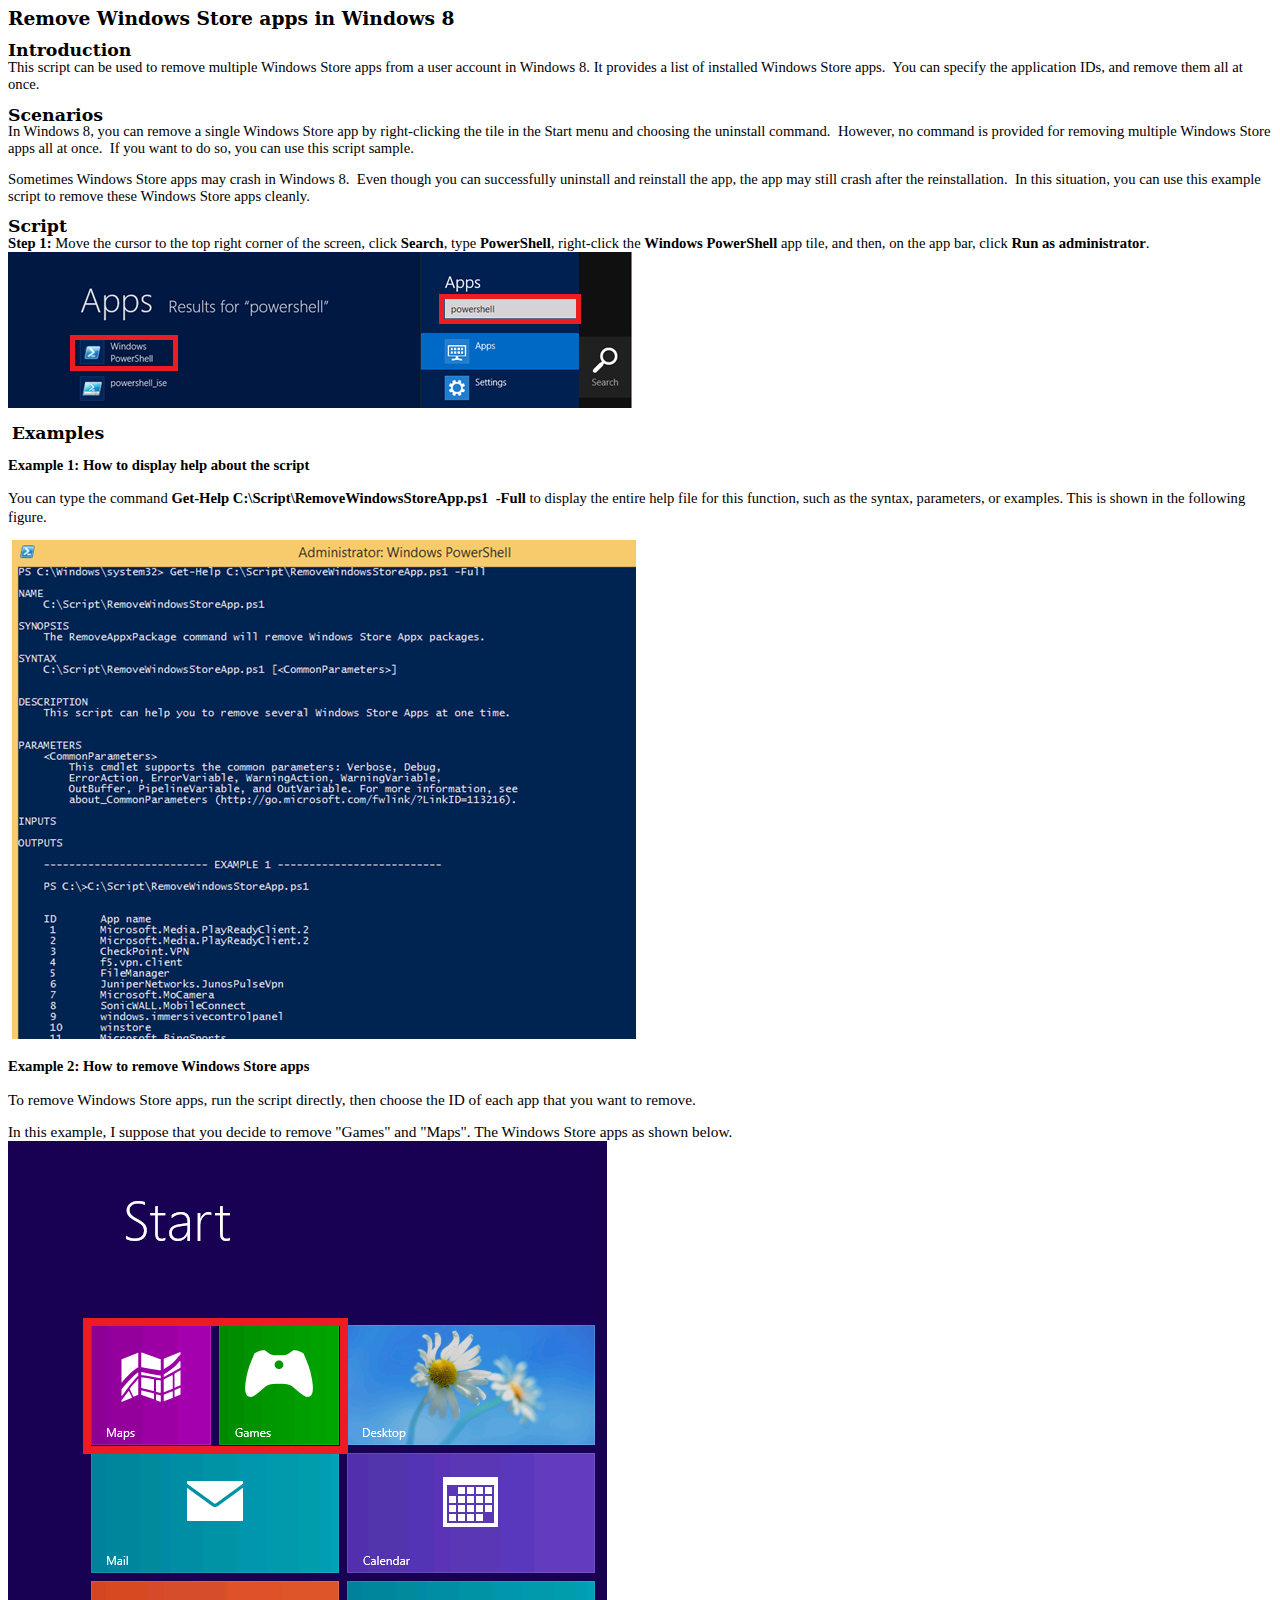
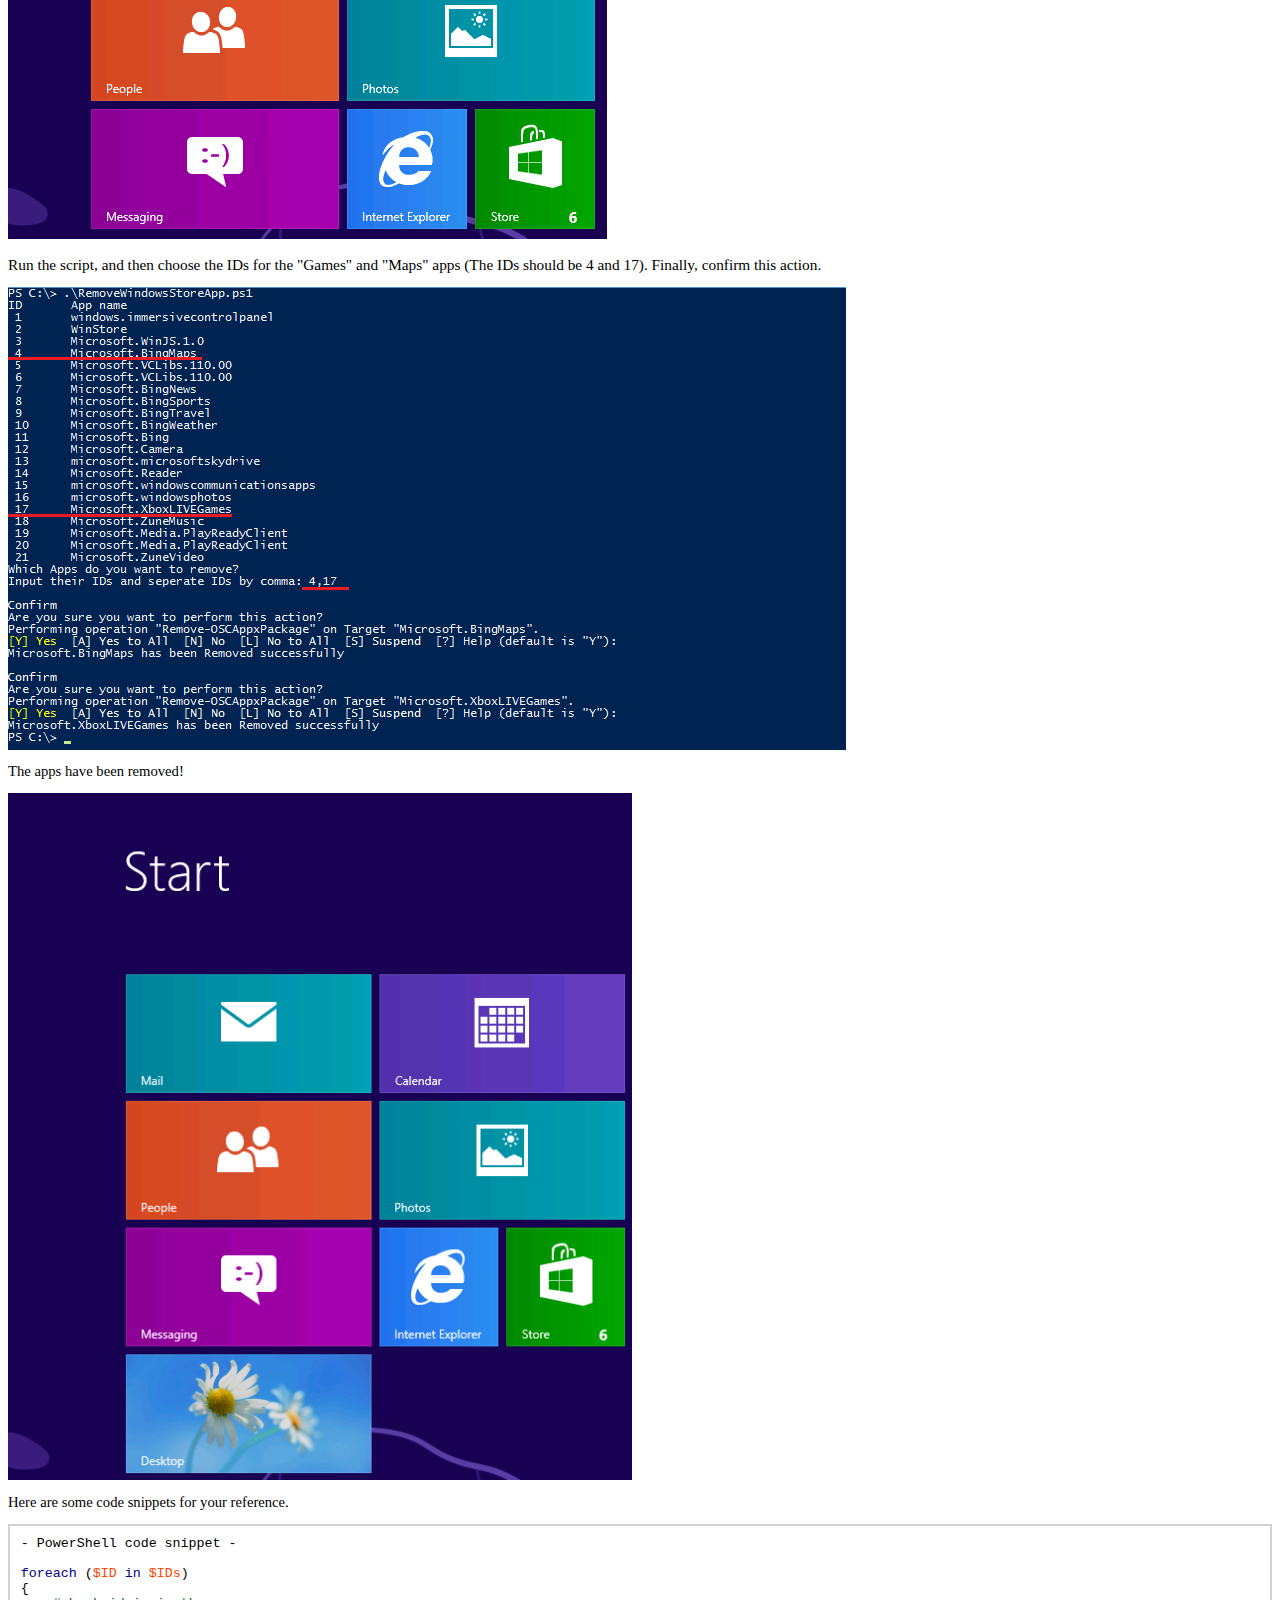
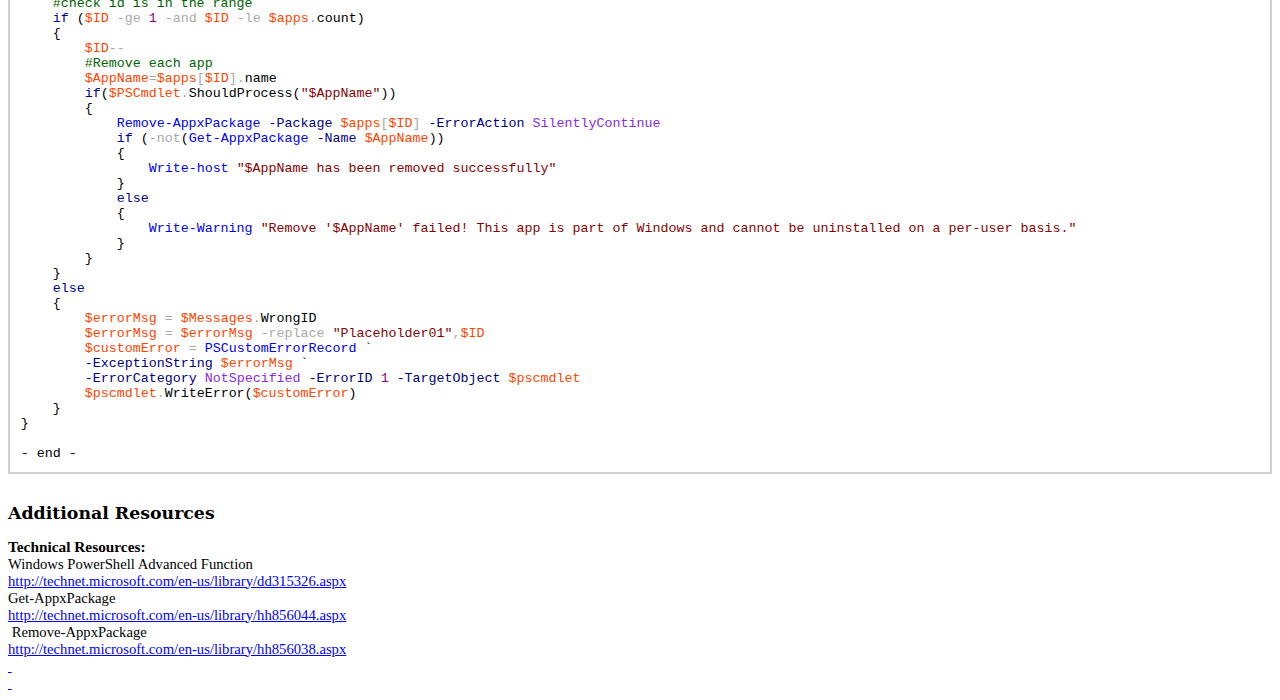
<file: windows/RemoveWindowsStoreApps/Documentation.htm>
<html xmlns:v="urn:schemas-microsoft-com:vml"
xmlns:o="urn:schemas-microsoft-com:office:office"
xmlns:w="urn:schemas-microsoft-com:office:word"
xmlns:dt="uuid:C2F41010-65B3-11d1-A29F-00AA00C14882"
xmlns:m="http://schemas.microsoft.com/office/2004/12/omml"
xmlns="http://www.w3.org/TR/REC-html40">

<head>
	<meta charset="UTF-8" />
<meta http-equiv=Content-Type content="text/html; charset=windows-1252">
<meta name=ProgId content=Word.Document>
<meta name=Generator content="Microsoft Word 14">
<meta name=Originator content="Microsoft Word 14">
<link rel=File-List href="Documentation_files/filelist.xml">
<link rel=Edit-Time-Data href="Documentation_files/editdata.mso">
<!--[if !mso]>
<style>
v\:* {behavior:url(#default#VML);}
o\:* {behavior:url(#default#VML);}
w\:* {behavior:url(#default#VML);}
.shape {behavior:url(#default#VML);}
</style>
<![endif]--><!--[if gte mso 9]><xml>
 <o:DocumentProperties>
  <o:Author>Edward Qi (Wicresoft)</o:Author>
  <o:LastAuthor>Anders Wang</o:LastAuthor>
  <o:Revision>38</o:Revision>
  <o:TotalTime>2011</o:TotalTime>
  <o:Created>2012-07-26T03:05:00Z</o:Created>
  <o:LastSaved>2014-01-14T02:30:00Z</o:LastSaved>
  <o:Pages>6</o:Pages>
  <o:Words>481</o:Words>
  <o:Characters>2748</o:Characters>
  <o:Company>Microsoft Corporation</o:Company>
  <o:Lines>22</o:Lines>
  <o:Paragraphs>6</o:Paragraphs>
  <o:CharactersWithSpaces>3223</o:CharactersWithSpaces>
  <o:Version>14.00</o:Version>
 </o:DocumentProperties>
 <o:OfficeDocumentSettings>
  <o:AllowPNG/>
 </o:OfficeDocumentSettings>
</xml><![endif]-->
<link rel=dataStoreItem href="Documentation_files/item0012.xml"
target="Documentation_files/props013.xml">
<link rel=themeData href="Documentation_files/themedata.thmx">
<link rel=colorSchemeMapping href="Documentation_files/colorschememapping.xml">
<!--[if gte mso 9]><xml>
 <w:WordDocument>
  <w:View>Print</w:View>
  <w:DontDisplayPageBoundaries/>
  <w:SpellingState>Clean</w:SpellingState>
  <w:GrammarState>Clean</w:GrammarState>
  <w:TrackMoves>false</w:TrackMoves>
  <w:TrackFormatting/>
  <w:PunctuationKerning/>
  <w:ValidateAgainstSchemas/>
  <w:SaveIfXMLInvalid>false</w:SaveIfXMLInvalid>
  <w:IgnoreMixedContent>false</w:IgnoreMixedContent>
  <w:AlwaysShowPlaceholderText>false</w:AlwaysShowPlaceholderText>
  <w:DoNotPromoteQF/>
  <w:LidThemeOther>EN-US</w:LidThemeOther>
  <w:LidThemeAsian>ZH-CN</w:LidThemeAsian>
  <w:LidThemeComplexScript>X-NONE</w:LidThemeComplexScript>
  <w:Compatibility>
   <w:BreakWrappedTables/>
   <w:SnapToGridInCell/>
   <w:WrapTextWithPunct/>
   <w:UseAsianBreakRules/>
   <w:DontGrowAutofit/>
   <w:SplitPgBreakAndParaMark/>
   <w:EnableOpenTypeKerning/>
   <w:DontFlipMirrorIndents/>
   <w:OverrideTableStyleHps/>
   <w:UseFELayout/>
  </w:Compatibility>
  <w:BrowserLevel>MicrosoftInternetExplorer4</w:BrowserLevel>
  <m:mathPr>
   <m:mathFont m:val="Cambria Math"/>
   <m:brkBin m:val="before"/>
   <m:brkBinSub m:val="&#45;-"/>
   <m:smallFrac m:val="off"/>
   <m:dispDef/>
   <m:lMargin m:val="0"/>
   <m:rMargin m:val="0"/>
   <m:defJc m:val="centerGroup"/>
   <m:wrapIndent m:val="1440"/>
   <m:intLim m:val="subSup"/>
   <m:naryLim m:val="undOvr"/>
  </m:mathPr></w:WordDocument>
</xml><![endif]--><!--[if gte mso 9]><xml>
 <w:LatentStyles DefLockedState="false" DefUnhideWhenUsed="true"
  DefSemiHidden="true" DefQFormat="false" DefPriority="99"
  LatentStyleCount="267">
  <w:LsdException Locked="false" Priority="0" SemiHidden="false"
   UnhideWhenUsed="false" QFormat="true" Name="Normal"/>
  <w:LsdException Locked="false" Priority="9" SemiHidden="false"
   UnhideWhenUsed="false" QFormat="true" Name="heading 1"/>
  <w:LsdException Locked="false" Priority="9" QFormat="true" Name="heading 2"/>
  <w:LsdException Locked="false" Priority="9" QFormat="true" Name="heading 3"/>
  <w:LsdException Locked="false" Priority="9" QFormat="true" Name="heading 4"/>
  <w:LsdException Locked="false" Priority="9" QFormat="true" Name="heading 5"/>
  <w:LsdException Locked="false" Priority="9" QFormat="true" Name="heading 6"/>
  <w:LsdException Locked="false" Priority="9" QFormat="true" Name="heading 7"/>
  <w:LsdException Locked="false" Priority="9" QFormat="true" Name="heading 8"/>
  <w:LsdException Locked="false" Priority="9" QFormat="true" Name="heading 9"/>
  <w:LsdException Locked="false" Priority="39" Name="toc 1"/>
  <w:LsdException Locked="false" Priority="39" Name="toc 2"/>
  <w:LsdException Locked="false" Priority="39" Name="toc 3"/>
  <w:LsdException Locked="false" Priority="39" Name="toc 4"/>
  <w:LsdException Locked="false" Priority="39" Name="toc 5"/>
  <w:LsdException Locked="false" Priority="39" Name="toc 6"/>
  <w:LsdException Locked="false" Priority="39" Name="toc 7"/>
  <w:LsdException Locked="false" Priority="39" Name="toc 8"/>
  <w:LsdException Locked="false" Priority="39" Name="toc 9"/>
  <w:LsdException Locked="false" Priority="35" QFormat="true" Name="caption"/>
  <w:LsdException Locked="false" Priority="10" SemiHidden="false"
   UnhideWhenUsed="false" QFormat="true" Name="Title"/>
  <w:LsdException Locked="false" Priority="1" Name="Default Paragraph Font"/>
  <w:LsdException Locked="false" Priority="11" SemiHidden="false"
   UnhideWhenUsed="false" QFormat="true" Name="Subtitle"/>
  <w:LsdException Locked="false" Priority="22" SemiHidden="false"
   UnhideWhenUsed="false" QFormat="true" Name="Strong"/>
  <w:LsdException Locked="false" Priority="20" SemiHidden="false"
   UnhideWhenUsed="false" QFormat="true" Name="Emphasis"/>
  <w:LsdException Locked="false" Priority="59" SemiHidden="false"
   UnhideWhenUsed="false" Name="Table Grid"/>
  <w:LsdException Locked="false" UnhideWhenUsed="false" Name="Placeholder Text"/>
  <w:LsdException Locked="false" Priority="1" SemiHidden="false"
   UnhideWhenUsed="false" QFormat="true" Name="No Spacing"/>
  <w:LsdException Locked="false" Priority="60" SemiHidden="false"
   UnhideWhenUsed="false" Name="Light Shading"/>
  <w:LsdException Locked="false" Priority="61" SemiHidden="false"
   UnhideWhenUsed="false" Name="Light List"/>
  <w:LsdException Locked="false" Priority="62" SemiHidden="false"
   UnhideWhenUsed="false" Name="Light Grid"/>
  <w:LsdException Locked="false" Priority="63" SemiHidden="false"
   UnhideWhenUsed="false" Name="Medium Shading 1"/>
  <w:LsdException Locked="false" Priority="64" SemiHidden="false"
   UnhideWhenUsed="false" Name="Medium Shading 2"/>
  <w:LsdException Locked="false" Priority="65" SemiHidden="false"
   UnhideWhenUsed="false" Name="Medium List 1"/>
  <w:LsdException Locked="false" Priority="66" SemiHidden="false"
   UnhideWhenUsed="false" Name="Medium List 2"/>
  <w:LsdException Locked="false" Priority="67" SemiHidden="false"
   UnhideWhenUsed="false" Name="Medium Grid 1"/>
  <w:LsdException Locked="false" Priority="68" SemiHidden="false"
   UnhideWhenUsed="false" Name="Medium Grid 2"/>
  <w:LsdException Locked="false" Priority="69" SemiHidden="false"
   UnhideWhenUsed="false" Name="Medium Grid 3"/>
  <w:LsdException Locked="false" Priority="70" SemiHidden="false"
   UnhideWhenUsed="false" Name="Dark List"/>
  <w:LsdException Locked="false" Priority="71" SemiHidden="false"
   UnhideWhenUsed="false" Name="Colorful Shading"/>
  <w:LsdException Locked="false" Priority="72" SemiHidden="false"
   UnhideWhenUsed="false" Name="Colorful List"/>
  <w:LsdException Locked="false" Priority="73" SemiHidden="false"
   UnhideWhenUsed="false" Name="Colorful Grid"/>
  <w:LsdException Locked="false" Priority="60" SemiHidden="false"
   UnhideWhenUsed="false" Name="Light Shading Accent 1"/>
  <w:LsdException Locked="false" Priority="61" SemiHidden="false"
   UnhideWhenUsed="false" Name="Light List Accent 1"/>
  <w:LsdException Locked="false" Priority="62" SemiHidden="false"
   UnhideWhenUsed="false" Name="Light Grid Accent 1"/>
  <w:LsdException Locked="false" Priority="63" SemiHidden="false"
   UnhideWhenUsed="false" Name="Medium Shading 1 Accent 1"/>
  <w:LsdException Locked="false" Priority="64" SemiHidden="false"
   UnhideWhenUsed="false" Name="Medium Shading 2 Accent 1"/>
  <w:LsdException Locked="false" Priority="65" SemiHidden="false"
   UnhideWhenUsed="false" Name="Medium List 1 Accent 1"/>
  <w:LsdException Locked="false" UnhideWhenUsed="false" Name="Revision"/>
  <w:LsdException Locked="false" Priority="34" SemiHidden="false"
   UnhideWhenUsed="false" QFormat="true" Name="List Paragraph"/>
  <w:LsdException Locked="false" Priority="29" SemiHidden="false"
   UnhideWhenUsed="false" QFormat="true" Name="Quote"/>
  <w:LsdException Locked="false" Priority="30" SemiHidden="false"
   UnhideWhenUsed="false" QFormat="true" Name="Intense Quote"/>
  <w:LsdException Locked="false" Priority="66" SemiHidden="false"
   UnhideWhenUsed="false" Name="Medium List 2 Accent 1"/>
  <w:LsdException Locked="false" Priority="67" SemiHidden="false"
   UnhideWhenUsed="false" Name="Medium Grid 1 Accent 1"/>
  <w:LsdException Locked="false" Priority="68" SemiHidden="false"
   UnhideWhenUsed="false" Name="Medium Grid 2 Accent 1"/>
  <w:LsdException Locked="false" Priority="69" SemiHidden="false"
   UnhideWhenUsed="false" Name="Medium Grid 3 Accent 1"/>
  <w:LsdException Locked="false" Priority="70" SemiHidden="false"
   UnhideWhenUsed="false" Name="Dark List Accent 1"/>
  <w:LsdException Locked="false" Priority="71" SemiHidden="false"
   UnhideWhenUsed="false" Name="Colorful Shading Accent 1"/>
  <w:LsdException Locked="false" Priority="72" SemiHidden="false"
   UnhideWhenUsed="false" Name="Colorful List Accent 1"/>
  <w:LsdException Locked="false" Priority="73" SemiHidden="false"
   UnhideWhenUsed="false" Name="Colorful Grid Accent 1"/>
  <w:LsdException Locked="false" Priority="60" SemiHidden="false"
   UnhideWhenUsed="false" Name="Light Shading Accent 2"/>
  <w:LsdException Locked="false" Priority="61" SemiHidden="false"
   UnhideWhenUsed="false" Name="Light List Accent 2"/>
  <w:LsdException Locked="false" Priority="62" SemiHidden="false"
   UnhideWhenUsed="false" Name="Light Grid Accent 2"/>
  <w:LsdException Locked="false" Priority="63" SemiHidden="false"
   UnhideWhenUsed="false" Name="Medium Shading 1 Accent 2"/>
  <w:LsdException Locked="false" Priority="64" SemiHidden="false"
   UnhideWhenUsed="false" Name="Medium Shading 2 Accent 2"/>
  <w:LsdException Locked="false" Priority="65" SemiHidden="false"
   UnhideWhenUsed="false" Name="Medium List 1 Accent 2"/>
  <w:LsdException Locked="false" Priority="66" SemiHidden="false"
   UnhideWhenUsed="false" Name="Medium List 2 Accent 2"/>
  <w:LsdException Locked="false" Priority="67" SemiHidden="false"
   UnhideWhenUsed="false" Name="Medium Grid 1 Accent 2"/>
  <w:LsdException Locked="false" Priority="68" SemiHidden="false"
   UnhideWhenUsed="false" Name="Medium Grid 2 Accent 2"/>
  <w:LsdException Locked="false" Priority="69" SemiHidden="false"
   UnhideWhenUsed="false" Name="Medium Grid 3 Accent 2"/>
  <w:LsdException Locked="false" Priority="70" SemiHidden="false"
   UnhideWhenUsed="false" Name="Dark List Accent 2"/>
  <w:LsdException Locked="false" Priority="71" SemiHidden="false"
   UnhideWhenUsed="false" Name="Colorful Shading Accent 2"/>
  <w:LsdException Locked="false" Priority="72" SemiHidden="false"
   UnhideWhenUsed="false" Name="Colorful List Accent 2"/>
  <w:LsdException Locked="false" Priority="73" SemiHidden="false"
   UnhideWhenUsed="false" Name="Colorful Grid Accent 2"/>
  <w:LsdException Locked="false" Priority="60" SemiHidden="false"
   UnhideWhenUsed="false" Name="Light Shading Accent 3"/>
  <w:LsdException Locked="false" Priority="61" SemiHidden="false"
   UnhideWhenUsed="false" Name="Light List Accent 3"/>
  <w:LsdException Locked="false" Priority="62" SemiHidden="false"
   UnhideWhenUsed="false" Name="Light Grid Accent 3"/>
  <w:LsdException Locked="false" Priority="63" SemiHidden="false"
   UnhideWhenUsed="false" Name="Medium Shading 1 Accent 3"/>
  <w:LsdException Locked="false" Priority="64" SemiHidden="false"
   UnhideWhenUsed="false" Name="Medium Shading 2 Accent 3"/>
  <w:LsdException Locked="false" Priority="65" SemiHidden="false"
   UnhideWhenUsed="false" Name="Medium List 1 Accent 3"/>
  <w:LsdException Locked="false" Priority="66" SemiHidden="false"
   UnhideWhenUsed="false" Name="Medium List 2 Accent 3"/>
  <w:LsdException Locked="false" Priority="67" SemiHidden="false"
   UnhideWhenUsed="false" Name="Medium Grid 1 Accent 3"/>
  <w:LsdException Locked="false" Priority="68" SemiHidden="false"
   UnhideWhenUsed="false" Name="Medium Grid 2 Accent 3"/>
  <w:LsdException Locked="false" Priority="69" SemiHidden="false"
   UnhideWhenUsed="false" Name="Medium Grid 3 Accent 3"/>
  <w:LsdException Locked="false" Priority="70" SemiHidden="false"
   UnhideWhenUsed="false" Name="Dark List Accent 3"/>
  <w:LsdException Locked="false" Priority="71" SemiHidden="false"
   UnhideWhenUsed="false" Name="Colorful Shading Accent 3"/>
  <w:LsdException Locked="false" Priority="72" SemiHidden="false"
   UnhideWhenUsed="false" Name="Colorful List Accent 3"/>
  <w:LsdException Locked="false" Priority="73" SemiHidden="false"
   UnhideWhenUsed="false" Name="Colorful Grid Accent 3"/>
  <w:LsdException Locked="false" Priority="60" SemiHidden="false"
   UnhideWhenUsed="false" Name="Light Shading Accent 4"/>
  <w:LsdException Locked="false" Priority="61" SemiHidden="false"
   UnhideWhenUsed="false" Name="Light List Accent 4"/>
  <w:LsdException Locked="false" Priority="62" SemiHidden="false"
   UnhideWhenUsed="false" Name="Light Grid Accent 4"/>
  <w:LsdException Locked="false" Priority="63" SemiHidden="false"
   UnhideWhenUsed="false" Name="Medium Shading 1 Accent 4"/>
  <w:LsdException Locked="false" Priority="64" SemiHidden="false"
   UnhideWhenUsed="false" Name="Medium Shading 2 Accent 4"/>
  <w:LsdException Locked="false" Priority="65" SemiHidden="false"
   UnhideWhenUsed="false" Name="Medium List 1 Accent 4"/>
  <w:LsdException Locked="false" Priority="66" SemiHidden="false"
   UnhideWhenUsed="false" Name="Medium List 2 Accent 4"/>
  <w:LsdException Locked="false" Priority="67" SemiHidden="false"
   UnhideWhenUsed="false" Name="Medium Grid 1 Accent 4"/>
  <w:LsdException Locked="false" Priority="68" SemiHidden="false"
   UnhideWhenUsed="false" Name="Medium Grid 2 Accent 4"/>
  <w:LsdException Locked="false" Priority="69" SemiHidden="false"
   UnhideWhenUsed="false" Name="Medium Grid 3 Accent 4"/>
  <w:LsdException Locked="false" Priority="70" SemiHidden="false"
   UnhideWhenUsed="false" Name="Dark List Accent 4"/>
  <w:LsdException Locked="false" Priority="71" SemiHidden="false"
   UnhideWhenUsed="false" Name="Colorful Shading Accent 4"/>
  <w:LsdException Locked="false" Priority="72" SemiHidden="false"
   UnhideWhenUsed="false" Name="Colorful List Accent 4"/>
  <w:LsdException Locked="false" Priority="73" SemiHidden="false"
   UnhideWhenUsed="false" Name="Colorful Grid Accent 4"/>
  <w:LsdException Locked="false" Priority="60" SemiHidden="false"
   UnhideWhenUsed="false" Name="Light Shading Accent 5"/>
  <w:LsdException Locked="false" Priority="61" SemiHidden="false"
   UnhideWhenUsed="false" Name="Light List Accent 5"/>
  <w:LsdException Locked="false" Priority="62" SemiHidden="false"
   UnhideWhenUsed="false" Name="Light Grid Accent 5"/>
  <w:LsdException Locked="false" Priority="63" SemiHidden="false"
   UnhideWhenUsed="false" Name="Medium Shading 1 Accent 5"/>
  <w:LsdException Locked="false" Priority="64" SemiHidden="false"
   UnhideWhenUsed="false" Name="Medium Shading 2 Accent 5"/>
  <w:LsdException Locked="false" Priority="65" SemiHidden="false"
   UnhideWhenUsed="false" Name="Medium List 1 Accent 5"/>
  <w:LsdException Locked="false" Priority="66" SemiHidden="false"
   UnhideWhenUsed="false" Name="Medium List 2 Accent 5"/>
  <w:LsdException Locked="false" Priority="67" SemiHidden="false"
   UnhideWhenUsed="false" Name="Medium Grid 1 Accent 5"/>
  <w:LsdException Locked="false" Priority="68" SemiHidden="false"
   UnhideWhenUsed="false" Name="Medium Grid 2 Accent 5"/>
  <w:LsdException Locked="false" Priority="69" SemiHidden="false"
   UnhideWhenUsed="false" Name="Medium Grid 3 Accent 5"/>
  <w:LsdException Locked="false" Priority="70" SemiHidden="false"
   UnhideWhenUsed="false" Name="Dark List Accent 5"/>
  <w:LsdException Locked="false" Priority="71" SemiHidden="false"
   UnhideWhenUsed="false" Name="Colorful Shading Accent 5"/>
  <w:LsdException Locked="false" Priority="72" SemiHidden="false"
   UnhideWhenUsed="false" Name="Colorful List Accent 5"/>
  <w:LsdException Locked="false" Priority="73" SemiHidden="false"
   UnhideWhenUsed="false" Name="Colorful Grid Accent 5"/>
  <w:LsdException Locked="false" Priority="60" SemiHidden="false"
   UnhideWhenUsed="false" Name="Light Shading Accent 6"/>
  <w:LsdException Locked="false" Priority="61" SemiHidden="false"
   UnhideWhenUsed="false" Name="Light List Accent 6"/>
  <w:LsdException Locked="false" Priority="62" SemiHidden="false"
   UnhideWhenUsed="false" Name="Light Grid Accent 6"/>
  <w:LsdException Locked="false" Priority="63" SemiHidden="false"
   UnhideWhenUsed="false" Name="Medium Shading 1 Accent 6"/>
  <w:LsdException Locked="false" Priority="64" SemiHidden="false"
   UnhideWhenUsed="false" Name="Medium Shading 2 Accent 6"/>
  <w:LsdException Locked="false" Priority="65" SemiHidden="false"
   UnhideWhenUsed="false" Name="Medium List 1 Accent 6"/>
  <w:LsdException Locked="false" Priority="66" SemiHidden="false"
   UnhideWhenUsed="false" Name="Medium List 2 Accent 6"/>
  <w:LsdException Locked="false" Priority="67" SemiHidden="false"
   UnhideWhenUsed="false" Name="Medium Grid 1 Accent 6"/>
  <w:LsdException Locked="false" Priority="68" SemiHidden="false"
   UnhideWhenUsed="false" Name="Medium Grid 2 Accent 6"/>
  <w:LsdException Locked="false" Priority="69" SemiHidden="false"
   UnhideWhenUsed="false" Name="Medium Grid 3 Accent 6"/>
  <w:LsdException Locked="false" Priority="70" SemiHidden="false"
   UnhideWhenUsed="false" Name="Dark List Accent 6"/>
  <w:LsdException Locked="false" Priority="71" SemiHidden="false"
   UnhideWhenUsed="false" Name="Colorful Shading Accent 6"/>
  <w:LsdException Locked="false" Priority="72" SemiHidden="false"
   UnhideWhenUsed="false" Name="Colorful List Accent 6"/>
  <w:LsdException Locked="false" Priority="73" SemiHidden="false"
   UnhideWhenUsed="false" Name="Colorful Grid Accent 6"/>
  <w:LsdException Locked="false" Priority="19" SemiHidden="false"
   UnhideWhenUsed="false" QFormat="true" Name="Subtle Emphasis"/>
  <w:LsdException Locked="false" Priority="21" SemiHidden="false"
   UnhideWhenUsed="false" QFormat="true" Name="Intense Emphasis"/>
  <w:LsdException Locked="false" Priority="31" SemiHidden="false"
   UnhideWhenUsed="false" QFormat="true" Name="Subtle Reference"/>
  <w:LsdException Locked="false" Priority="32" SemiHidden="false"
   UnhideWhenUsed="false" QFormat="true" Name="Intense Reference"/>
  <w:LsdException Locked="false" Priority="33" SemiHidden="false"
   UnhideWhenUsed="false" QFormat="true" Name="Book Title"/>
  <w:LsdException Locked="false" Priority="37" Name="Bibliography"/>
  <w:LsdException Locked="false" Priority="39" QFormat="true" Name="TOC Heading"/>
 </w:LatentStyles>
</xml><![endif]-->
<style>
<!--
 /* Font Definitions */
 @font-face
	{font-family:SimSun;
	panose-1:2 1 6 0 3 1 1 1 1 1;
	mso-font-alt:SimSun;
	mso-font-charset:134;
	mso-generic-font-family:auto;
	mso-font-pitch:variable;
	mso-font-signature:3 680460288 22 0 262145 0;}
@font-face
	{font-family:"Cambria Math";
	panose-1:2 4 5 3 5 4 6 3 2 4;
	mso-font-charset:1;
	mso-generic-font-family:roman;
	mso-font-format:other;
	mso-font-pitch:variable;
	mso-font-signature:0 0 0 0 0 0;}
@font-face
	{font-family:Cambria;
	panose-1:2 4 5 3 5 4 6 3 2 4;
	mso-font-charset:0;
	mso-generic-font-family:roman;
	mso-font-pitch:variable;
	mso-font-signature:-536870145 1073743103 0 0 415 0;}
@font-face
	{font-family:Calibri;
	panose-1:2 15 5 2 2 2 4 3 2 4;
	mso-font-charset:0;
	mso-generic-font-family:swiss;
	mso-font-pitch:variable;
	mso-font-signature:-520092929 1073786111 9 0 415 0;}
@font-face
	{font-family:SimSun;
	panose-1:2 1 6 0 3 1 1 1 1 1;
	mso-font-charset:134;
	mso-generic-font-family:auto;
	mso-font-pitch:variable;
	mso-font-signature:3 680460288 22 0 262145 0;}
 /* Style Definitions */
 p.MsoNormal, li.MsoNormal, div.MsoNormal
	{mso-style-unhide:no;
	mso-style-qformat:yes;
	mso-style-parent:"";
	margin-top:0in;
	margin-right:0in;
	margin-bottom:10.0pt;
	margin-left:0in;
	line-height:115%;
	mso-pagination:widow-orphan;
	font-size:11.0pt;
	font-family:"Calibri","sans-serif";
	mso-ascii-font-family:Calibri;
	mso-ascii-theme-font:minor-latin;
	mso-fareast-font-family:"Times New Roman";
	mso-fareast-theme-font:minor-fareast;
	mso-hansi-font-family:Calibri;
	mso-hansi-theme-font:minor-latin;
	mso-bidi-font-family:"Times New Roman";
	mso-bidi-theme-font:minor-bidi;}
h1
	{mso-style-priority:9;
	mso-style-unhide:no;
	mso-style-qformat:yes;
	mso-style-link:"Heading 1 Char";
	mso-margin-top-alt:auto;
	margin-right:0in;
	mso-margin-bottom-alt:auto;
	margin-left:0in;
	mso-pagination:widow-orphan;
	mso-outline-level:1;
	font-size:24.0pt;
	font-family:"Times New Roman","serif";
	mso-fareast-font-family:"Times New Roman";}
h2
	{mso-style-noshow:yes;
	mso-style-priority:9;
	mso-style-qformat:yes;
	mso-style-link:"Heading 2 Char";
	mso-margin-top-alt:auto;
	margin-right:0in;
	mso-margin-bottom-alt:auto;
	margin-left:0in;
	mso-pagination:widow-orphan;
	mso-outline-level:2;
	font-size:18.0pt;
	font-family:"Times New Roman","serif";
	mso-fareast-font-family:"Times New Roman";}
h3
	{mso-style-noshow:yes;
	mso-style-priority:9;
	mso-style-qformat:yes;
	mso-style-link:"Heading 3 Char";
	mso-style-next:Normal;
	margin-top:10.0pt;
	margin-right:0in;
	margin-bottom:0in;
	margin-left:0in;
	margin-bottom:.0001pt;
	line-height:115%;
	mso-pagination:widow-orphan lines-together;
	page-break-after:avoid;
	mso-outline-level:3;
	font-size:11.0pt;
	font-family:"Cambria","serif";
	mso-ascii-font-family:Cambria;
	mso-ascii-theme-font:major-latin;
	mso-fareast-font-family:"Times New Roman";
	mso-fareast-theme-font:major-fareast;
	mso-hansi-font-family:Cambria;
	mso-hansi-theme-font:major-latin;
	mso-bidi-font-family:"Times New Roman";
	mso-bidi-theme-font:major-bidi;
	color:#4F81BD;
	mso-themecolor:accent1;}
p.MsoFooter, li.MsoFooter, div.MsoFooter
	{mso-style-noshow:yes;
	mso-style-priority:99;
	mso-style-link:"Footer Char";
	margin:0in;
	margin-bottom:.0001pt;
	mso-pagination:widow-orphan;
	tab-stops:center 3.0in right 6.0in;
	font-size:11.0pt;
	font-family:"Calibri","sans-serif";
	mso-ascii-font-family:Calibri;
	mso-ascii-theme-font:minor-latin;
	mso-fareast-font-family:"Times New Roman";
	mso-fareast-theme-font:minor-fareast;
	mso-hansi-font-family:Calibri;
	mso-hansi-theme-font:minor-latin;
	mso-bidi-font-family:"Times New Roman";
	mso-bidi-theme-font:minor-bidi;}
a:link, span.MsoHyperlink
	{mso-style-noshow:yes;
	mso-style-priority:99;
	color:blue;
	mso-themecolor:hyperlink;
	text-decoration:underline;
	text-underline:single;}
a:visited, span.MsoHyperlinkFollowed
	{mso-style-noshow:yes;
	mso-style-priority:99;
	color:purple;
	mso-themecolor:followedhyperlink;
	text-decoration:underline;
	text-underline:single;}
pre
	{mso-style-noshow:yes;
	mso-style-priority:99;
	mso-style-link:"HTML Preformatted Char";
	margin:0in;
	margin-bottom:.0001pt;
	mso-pagination:widow-orphan;
	font-size:10.0pt;
	font-family:"Courier New";
	mso-fareast-font-family:"Times New Roman";
	mso-fareast-theme-font:minor-fareast;}
p.MsoAcetate, li.MsoAcetate, div.MsoAcetate
	{mso-style-noshow:yes;
	mso-style-priority:99;
	mso-style-link:"Balloon Text Char";
	margin:0in;
	margin-bottom:.0001pt;
	mso-pagination:widow-orphan;
	font-size:9.0pt;
	font-family:"Calibri","sans-serif";
	mso-ascii-font-family:Calibri;
	mso-ascii-theme-font:minor-latin;
	mso-fareast-font-family:"Times New Roman";
	mso-fareast-theme-font:minor-fareast;
	mso-hansi-font-family:Calibri;
	mso-hansi-theme-font:minor-latin;
	mso-bidi-font-family:"Times New Roman";
	mso-bidi-theme-font:minor-bidi;}
p.MsoListParagraph, li.MsoListParagraph, div.MsoListParagraph
	{mso-style-priority:34;
	mso-style-unhide:no;
	mso-style-qformat:yes;
	mso-margin-top-alt:auto;
	margin-right:0in;
	mso-margin-bottom-alt:auto;
	margin-left:0in;
	mso-pagination:widow-orphan;
	font-size:12.0pt;
	font-family:"Times New Roman","serif";
	mso-fareast-font-family:"Times New Roman";}
span.Heading1Char
	{mso-style-name:"Heading 1 Char";
	mso-style-priority:9;
	mso-style-unhide:no;
	mso-style-locked:yes;
	mso-style-link:"Heading 1";
	mso-ansi-font-size:24.0pt;
	mso-bidi-font-size:24.0pt;
	font-family:"Times New Roman","serif";
	mso-ascii-font-family:"Times New Roman";
	mso-fareast-font-family:"Times New Roman";
	mso-hansi-font-family:"Times New Roman";
	mso-bidi-font-family:"Times New Roman";
	mso-font-kerning:18.0pt;
	font-weight:bold;}
span.Heading2Char
	{mso-style-name:"Heading 2 Char";
	mso-style-noshow:yes;
	mso-style-priority:9;
	mso-style-unhide:no;
	mso-style-locked:yes;
	mso-style-link:"Heading 2";
	mso-ansi-font-size:18.0pt;
	mso-bidi-font-size:18.0pt;
	font-family:"Times New Roman","serif";
	mso-ascii-font-family:"Times New Roman";
	mso-fareast-font-family:"Times New Roman";
	mso-hansi-font-family:"Times New Roman";
	mso-bidi-font-family:"Times New Roman";
	font-weight:bold;}
span.Heading3Char
	{mso-style-name:"Heading 3 Char";
	mso-style-noshow:yes;
	mso-style-priority:9;
	mso-style-unhide:no;
	mso-style-locked:yes;
	mso-style-link:"Heading 3";
	mso-ansi-font-size:11.0pt;
	mso-bidi-font-size:11.0pt;
	font-family:"Cambria","serif";
	mso-ascii-font-family:Cambria;
	mso-ascii-theme-font:major-latin;
	mso-fareast-font-family:"Times New Roman";
	mso-fareast-theme-font:major-fareast;
	mso-hansi-font-family:Cambria;
	mso-hansi-theme-font:major-latin;
	mso-bidi-font-family:"Times New Roman";
	mso-bidi-theme-font:major-bidi;
	color:#4F81BD;
	mso-themecolor:accent1;
	font-weight:bold;}
span.HTMLPreformattedChar
	{mso-style-name:"HTML Preformatted Char";
	mso-style-noshow:yes;
	mso-style-priority:99;
	mso-style-unhide:no;
	mso-style-locked:yes;
	mso-style-link:"HTML Preformatted";
	font-family:"Courier New";
	mso-ascii-font-family:"Courier New";
	mso-hansi-font-family:"Courier New";
	mso-bidi-font-family:"Courier New";}
span.FooterChar
	{mso-style-name:"Footer Char";
	mso-style-noshow:yes;
	mso-style-priority:99;
	mso-style-unhide:no;
	mso-style-locked:yes;
	mso-style-link:Footer;
	mso-ansi-font-size:11.0pt;
	mso-bidi-font-size:11.0pt;}
span.BalloonTextChar
	{mso-style-name:"Balloon Text Char";
	mso-style-noshow:yes;
	mso-style-priority:99;
	mso-style-unhide:no;
	mso-style-locked:yes;
	mso-style-link:"Balloon Text";
	mso-ansi-font-size:9.0pt;
	mso-bidi-font-size:9.0pt;}
span.apple-converted-space
	{mso-style-name:apple-converted-space;
	mso-style-unhide:no;}
.MsoChpDefault
	{mso-style-type:export-only;
	mso-default-props:yes;
	font-size:10.0pt;
	mso-ansi-font-size:10.0pt;
	mso-bidi-font-size:10.0pt;
	font-family:"Calibri","sans-serif";
	mso-ascii-font-family:Calibri;
	mso-ascii-theme-font:minor-latin;
	mso-fareast-font-family:"Times New Roman";
	mso-fareast-theme-font:minor-fareast;
	mso-hansi-font-family:Calibri;
	mso-hansi-theme-font:minor-latin;
	mso-bidi-font-family:"Times New Roman";
	mso-bidi-theme-font:minor-bidi;}
 /* Page Definitions */
 @page
	{mso-page-border-surround-header:no;
	mso-page-border-surround-footer:no;}
@page WordSection1
	{size:8.5in 11.0in;
	margin:1.0in 1.0in 1.0in 1.0in;
	mso-header-margin:.5in;
	mso-footer-margin:.5in;
	mso-paper-source:0;}
div.WordSection1
	{page:WordSection1;}
-->
</style>
<!--[if gte mso 10]>
<style>
 /* Style Definitions */
 table.MsoNormalTable
	{mso-style-name:"Table Normal";
	mso-tstyle-rowband-size:0;
	mso-tstyle-colband-size:0;
	mso-style-noshow:yes;
	mso-style-priority:99;
	mso-style-parent:"";
	mso-padding-alt:0in 5.4pt 0in 5.4pt;
	mso-para-margin:0in;
	mso-para-margin-bottom:.0001pt;
	mso-pagination:widow-orphan;
	font-size:10.0pt;
	font-family:"Calibri","sans-serif";
	mso-ascii-font-family:Calibri;
	mso-ascii-theme-font:minor-latin;
	mso-hansi-font-family:Calibri;
	mso-hansi-theme-font:minor-latin;
	mso-bidi-font-family:"Times New Roman";
	mso-bidi-theme-font:minor-bidi;}
</style>
<![endif]--><!--[if gte mso 9]><xml>
 <o:shapedefaults v:ext="edit" spidmax="1026"/>
</xml><![endif]--><!--[if gte mso 9]><xml>
 <o:shapelayout v:ext="edit">
  <o:idmap v:ext="edit" data="1"/>
 </o:shapelayout></xml><![endif]-->
</head>

<body lang=EN-US link=blue vlink=purple style='tab-interval:.5in'>

<div class=WordSection1>

<p class=MsoNormal style='margin-bottom:0in;margin-bottom:.0001pt;line-height:
15.75pt;page-break-after:avoid;mso-outline-level:1'><b><span style='font-size:
14.0pt;font-family:"Cambria","serif";mso-fareast-font-family:"Times New Roman";
mso-bidi-font-family:"Times New Roman";color:black;mso-font-kerning:18.0pt'>Remove
Windows Store apps in Windows 8<o:p></o:p></span></b></p>

<p class=MsoNormal style='margin-top:10.0pt;margin-right:0in;margin-bottom:
0in;margin-left:0in;margin-bottom:.0001pt;mso-line-height-alt:12.75pt'><b><span
style='font-size:13.0pt;font-family:"Cambria","serif";mso-fareast-font-family:
"Times New Roman";mso-bidi-font-family:Calibri;color:black'>Introduction</span></b><span
style='mso-ascii-font-family:Calibri;mso-fareast-font-family:"Times New Roman";
mso-hansi-font-family:Calibri;mso-bidi-font-family:Calibri;color:black'><o:p></o:p></span></p>

<p class=MsoNormal style='line-height:12.75pt'><span style='mso-ascii-font-family:
Calibri;mso-fareast-font-family:"Times New Roman";mso-hansi-font-family:Calibri;
mso-bidi-font-family:Calibri;color:black'>This script can be used to remove
multiple Windows Store apps from a user account in Windows 8. It provides a
list of installed Windows Store apps.<span style='mso-spacerun:yes'>  </span>You
can specify the application IDs, and remove them all at once.</span><span
style='mso-ascii-font-family:Calibri;mso-fareast-font-family:SimSun;mso-hansi-font-family:
Calibri;mso-bidi-font-family:Calibri;color:black'><o:p></o:p></span></p>

<p class=MsoNormal style='margin-top:10.0pt;margin-right:0in;margin-bottom:
0in;margin-left:0in;margin-bottom:.0001pt;mso-line-height-alt:12.75pt'><b><span
style='font-size:13.0pt;font-family:"Cambria","serif";mso-fareast-font-family:
"Times New Roman";mso-bidi-font-family:Calibri;color:black'>Scenarios</span></b><span
style='mso-ascii-font-family:Calibri;mso-fareast-font-family:"Times New Roman";
mso-hansi-font-family:Calibri;mso-bidi-font-family:Calibri;color:black'><o:p></o:p></span></p>

<p class=MsoNormal style='line-height:12.75pt'><span style='mso-ascii-font-family:
Calibri;mso-hansi-font-family:Calibri;mso-bidi-font-family:Calibri;color:black'>In
Windows 8, you can remove a single Windows Store app by right-clicking the tile
in the Start menu and choosing the uninstall command.<span
style='mso-spacerun:yes'>  </span>However, no command is provided </span><span
style='mso-ascii-font-family:Calibri;mso-fareast-font-family:SimSun;mso-hansi-font-family:
Calibri;mso-bidi-font-family:Calibri;color:black'>for </span><span
style='mso-ascii-font-family:Calibri;mso-hansi-font-family:Calibri;mso-bidi-font-family:
Calibri;color:black'>remov</span><span style='mso-ascii-font-family:Calibri;
mso-fareast-font-family:SimSun;mso-hansi-font-family:Calibri;mso-bidi-font-family:
Calibri;color:black'>ing</span><span style='mso-ascii-font-family:Calibri;
mso-hansi-font-family:Calibri;mso-bidi-font-family:Calibri;color:black'>
multiple Windows Store apps all at once.<span style='mso-spacerun:yes'> 
</span>If you want to do so, you can use this script sample.</span><span
style='mso-ascii-font-family:Calibri;mso-fareast-font-family:SimSun;mso-hansi-font-family:
Calibri;mso-bidi-font-family:Calibri;color:black'><o:p></o:p></span></p>

<p class=MsoNormal style='line-height:12.75pt'><span style='mso-ascii-font-family:
Calibri;mso-fareast-font-family:SimSun;mso-hansi-font-family:Calibri;
mso-bidi-font-family:Calibri;color:black'>S</span><span style='mso-ascii-font-family:
Calibri;mso-hansi-font-family:Calibri;mso-bidi-font-family:Calibri;color:black'>ometimes
Windows Store apps may crash in Windows 8.<span style='mso-spacerun:yes'> 
</span>Even though you can successfully uninstall and reinstall the app, </span><span
style='mso-ascii-font-family:Calibri;mso-fareast-font-family:SimSun;mso-hansi-font-family:
Calibri;mso-bidi-font-family:Calibri;color:black'>the app may </span><span
style='mso-ascii-font-family:Calibri;mso-hansi-font-family:Calibri;mso-bidi-font-family:
Calibri;color:black'>still </span><span style='mso-ascii-font-family:Calibri;
mso-fareast-font-family:SimSun;mso-hansi-font-family:Calibri;mso-bidi-font-family:
Calibri;color:black'>crash after the reinstallation</span><span
style='mso-ascii-font-family:Calibri;mso-hansi-font-family:Calibri;mso-bidi-font-family:
Calibri;color:black'>.<span style='mso-spacerun:yes'>  </span></span><span
style='mso-ascii-font-family:Calibri;mso-fareast-font-family:SimSun;mso-hansi-font-family:
Calibri;mso-bidi-font-family:Calibri;color:black'>In this situation, y</span><span
style='mso-ascii-font-family:Calibri;mso-hansi-font-family:Calibri;mso-bidi-font-family:
Calibri;color:black'>ou </span><span style='mso-ascii-font-family:Calibri;
mso-fareast-font-family:SimSun;mso-hansi-font-family:Calibri;mso-bidi-font-family:
Calibri;color:black'>can use this example script to remove these Windows Store
apps cleanly</span><span style='mso-ascii-font-family:Calibri;mso-hansi-font-family:
Calibri;mso-bidi-font-family:Calibri;color:black'>.</span><span
style='mso-ascii-font-family:Calibri;mso-fareast-font-family:"Times New Roman";
mso-hansi-font-family:Calibri;mso-bidi-font-family:Calibri;color:black'><o:p></o:p></span></p>

<p class=MsoNormal style='margin-top:10.0pt;margin-right:0in;margin-bottom:
0in;margin-left:0in;margin-bottom:.0001pt;mso-line-height-alt:12.75pt'><b><span
style='font-size:13.0pt;font-family:"Cambria","serif";mso-fareast-font-family:
"Times New Roman";mso-bidi-font-family:Calibri;color:black'>Script</span></b><span
style='mso-ascii-font-family:Calibri;mso-fareast-font-family:"Times New Roman";
mso-hansi-font-family:Calibri;mso-bidi-font-family:Calibri;color:black'><o:p></o:p></span></p>

<p class=MsoNormal style='margin-bottom:0in;margin-bottom:.0001pt;line-height:
12.75pt'><b style='mso-bidi-font-weight:normal'>Step</b><b style='mso-bidi-font-weight:
normal'><span style='mso-fareast-font-family:SimSun'> 1</span>:</b> <span
lang=EN style='mso-ansi-language:EN'>Move the cursor to the top right corner of
the screen, click <strong><span style='font-family:"Calibri","sans-serif";
mso-ascii-theme-font:minor-latin;mso-hansi-theme-font:minor-latin;mso-bidi-font-family:
"Times New Roman";mso-bidi-theme-font:minor-bidi'>Search</span></strong>, type <strong><span
style='font-family:"Calibri","sans-serif";mso-ascii-theme-font:minor-latin;
mso-hansi-theme-font:minor-latin;mso-bidi-font-family:"Times New Roman";
mso-bidi-theme-font:minor-bidi'>PowerShell</span></strong>, right-click the <strong><span
style='font-family:"Calibri","sans-serif";mso-ascii-theme-font:minor-latin;
mso-hansi-theme-font:minor-latin;mso-bidi-font-family:"Times New Roman";
mso-bidi-theme-font:minor-bidi'>Windows PowerShell</span></strong> app tile,
and then, on the app bar, click <strong><span style='font-family:"Calibri","sans-serif";
mso-ascii-theme-font:minor-latin;mso-hansi-theme-font:minor-latin;mso-bidi-font-family:
"Times New Roman";mso-bidi-theme-font:minor-bidi'>Run as administrator</span></strong>.</span><span
style='font-size:7.0pt;color:black;mso-no-proof:yes'><!--[if gte vml 1]><v:shapetype
 id="_x0000_t75" coordsize="21600,21600" o:spt="75" o:preferrelative="t"
 path="m@4@5l@4@11@9@11@9@5xe" filled="f" stroked="f">
 <v:stroke joinstyle="miter"/>
 <v:formulas>
  <v:f eqn="if lineDrawn pixelLineWidth 0"/>
  <v:f eqn="sum @0 1 0"/>
  <v:f eqn="sum 0 0 @1"/>
  <v:f eqn="prod @2 1 2"/>
  <v:f eqn="prod @3 21600 pixelWidth"/>
  <v:f eqn="prod @3 21600 pixelHeight"/>
  <v:f eqn="sum @0 0 1"/>
  <v:f eqn="prod @6 1 2"/>
  <v:f eqn="prod @7 21600 pixelWidth"/>
  <v:f eqn="sum @8 21600 0"/>
  <v:f eqn="prod @7 21600 pixelHeight"/>
  <v:f eqn="sum @10 21600 0"/>
 </v:formulas>
 <v:path o:extrusionok="f" gradientshapeok="t" o:connecttype="rect"/>
 <o:lock v:ext="edit" aspectratio="t"/>
</v:shapetype><v:shape id="Picture_x0020_1" o:spid="_x0000_i1029" type="#_x0000_t75"
 style='width:468pt;height:117pt;visibility:visible;mso-wrap-style:square'>
 <v:imagedata src="Documentation_files/image001.png" o:title=""/>
</v:shape><![endif]--><![if !vml]><img width=624 height=156
src="Documentation_files/image001.png" v:shapes="Picture_x0020_1"><![endif]></span><span
style='font-size:7.0pt;color:black'><o:p></o:p></span></p>

<p class=MsoNormal style='margin-bottom:0in;margin-bottom:.0001pt;line-height:
12.75pt'><span style='font-size:7.0pt;color:black'><o:p>&nbsp;</o:p></span></p>

<p class=MsoNormal style='margin-bottom:0in;margin-bottom:.0001pt;line-height:
12.75pt'><span style='mso-no-proof:yes'><span style='mso-spacerun:yes'> </span></span><b><span
style='font-size:13.0pt;font-family:"Cambria","serif";mso-fareast-font-family:
"Times New Roman";mso-bidi-font-family:"Times New Roman";color:black'>Examples</span></b><b><span
style='font-size:13.0pt;font-family:"Cambria","serif";mso-bidi-font-family:
"Times New Roman";color:black'><o:p></o:p></span></b></p>

<p class=MsoNormal style='margin-top:10.0pt;margin-right:0in;margin-bottom:
0in;margin-left:0in;margin-bottom:.0001pt;line-height:14.25pt;mso-outline-level:
2'><b><span style='mso-ascii-font-family:Calibri;mso-fareast-font-family:"Times New Roman";
mso-hansi-font-family:Calibri;mso-bidi-font-family:Calibri;color:black'>Example
1: How to display help about the </span></b><b><span style='mso-ascii-font-family:
Calibri;mso-fareast-font-family:SimSun;mso-hansi-font-family:Calibri;
mso-bidi-font-family:Calibri;color:black'>script<o:p></o:p></span></b></p>

<p class=MsoNormal style='margin-top:10.0pt;margin-right:0in;margin-bottom:
0in;margin-left:0in;margin-bottom:.0001pt;line-height:14.25pt;mso-outline-level:
2'><span style='mso-fareast-font-family:"Times New Roman";mso-fareast-theme-font:
major-fareast;mso-bidi-font-family:Calibri;mso-bidi-theme-font:minor-latin;
color:black;mso-themecolor:text1;mso-bidi-font-weight:bold'>You can type the<b>
</b>command<b> Get-Help C:\Script\</b></span><b><span style='mso-fareast-font-family:
SimSun;mso-bidi-font-family:Calibri;mso-bidi-theme-font:minor-latin;color:black;
mso-themecolor:text1'>RemoveWindowsStoreApp.ps1<span style='mso-spacerun:yes'> 
</span></span></b><b style='mso-bidi-font-weight:normal'><span
style='mso-bidi-font-family:Calibri;mso-bidi-theme-font:minor-latin;color:black;
mso-themecolor:text1'>-Full</span></b><span style='mso-fareast-font-family:
"Times New Roman";mso-fareast-theme-font:major-fareast;mso-bidi-font-family:
Calibri;mso-bidi-theme-font:minor-latin;color:black;mso-themecolor:text1;
mso-bidi-font-weight:bold'> to display the entire help file for this function,
such as the syntax, parameters, or examples. This is shown in the following
figure.</span><span style='mso-no-proof:yes'><o:p></o:p></span></p>

<p class=MsoNormal style='margin-top:10.0pt;margin-right:0in;margin-bottom:
0in;margin-left:0in;margin-bottom:.0001pt;line-height:14.25pt;mso-outline-level:
2'><span style='mso-no-proof:yes'><span style='mso-spacerun:yes'> </span></span><b
style='mso-bidi-font-weight:normal'><span style='font-size:13.0pt;font-family:
"Cambria","serif";mso-bidi-font-family:"Times New Roman";color:black;
mso-no-proof:yes'><!--[if gte vml 1]><v:shape id="Picture_x0020_6" o:spid="_x0000_i1028"
 type="#_x0000_t75" style='width:468pt;height:374.25pt;visibility:visible;
 mso-wrap-style:square'>
 <v:imagedata src="Documentation_files/image002.png" o:title=""/>
</v:shape><![endif]--><![if !vml]><img width=624 height=499
src="Documentation_files/image003.png" v:shapes="Picture_x0020_6"><![endif]></span></b><b><span
style='font-size:13.0pt;font-family:"Cambria","serif";mso-bidi-font-family:
"Times New Roman";color:black'><o:p></o:p></span></b></p>

<p class=MsoNormal style='margin-top:10.0pt;margin-right:0in;margin-bottom:
0in;margin-left:0in;margin-bottom:.0001pt;line-height:14.25pt;mso-outline-level:
2'><a name="OLE_LINK1"></a><a name="OLE_LINK2"><span style='mso-bookmark:OLE_LINK1'><b><span
style='mso-ascii-font-family:Calibri;mso-fareast-font-family:"Times New Roman";
mso-hansi-font-family:Calibri;mso-bidi-font-family:Calibri;color:black'>Example
2</span></b></span></a><span style='mso-bookmark:OLE_LINK2'><span
style='mso-bookmark:OLE_LINK1'><b style='mso-bidi-font-weight:normal'><span
style='mso-ascii-font-family:Calibri;mso-fareast-font-family:"Times New Roman";
mso-hansi-font-family:Calibri;mso-bidi-font-family:Calibri;color:black'>: How to
remove Windows Store apps<o:p></o:p></span></b></span></span></p>

<p class=MsoNormal style='margin-top:10.0pt;margin-right:0in;margin-bottom:
0in;margin-left:0in;margin-bottom:.0001pt;line-height:14.25pt;mso-outline-level:
2'><span style='mso-bookmark:OLE_LINK2'><span style='mso-bookmark:OLE_LINK1'><span
style='font-size:11.5pt;mso-ascii-font-family:Calibri;mso-fareast-font-family:
"Times New Roman";mso-hansi-font-family:Calibri;mso-bidi-font-family:Calibri;
color:black'>To remove Windows Store apps, <span style='mso-bidi-font-weight:
bold'>run the script directly, then choose the ID of each</span> app that you
want to remove.<o:p></o:p></span></span></span></p>

<span style='mso-bookmark:OLE_LINK1'></span><span style='mso-bookmark:OLE_LINK2'></span>

<p class=MsoNormal style='margin-top:10.0pt;margin-right:0in;margin-bottom:
0in;margin-left:0in;margin-bottom:.0001pt;line-height:14.25pt;mso-outline-level:
2'><span style='font-size:11.5pt;mso-ascii-font-family:Calibri;mso-fareast-font-family:
"Times New Roman";mso-hansi-font-family:Calibri;mso-bidi-font-family:Calibri;
color:black'>In this example, I suppose that you decide to remove <a
name="OLE_LINK9"></a><a name="OLE_LINK8"><span style='mso-bookmark:OLE_LINK9'>&quot;Games&quot;
and &quot;Maps&quot;.</span></a> The Windows Store apps as shown below. <o:p></o:p></span></p>

<p class=MsoNormal><span style='font-size:11.5pt;line-height:115%;mso-ascii-font-family:
Calibri;mso-hansi-font-family:Calibri;mso-bidi-font-family:Calibri;color:black;
mso-no-proof:yes'><!--[if gte vml 1]><v:shape id="Picture_x0020_7" o:spid="_x0000_i1027"
 type="#_x0000_t75" style='width:449.25pt;height:523.5pt;visibility:visible;
 mso-wrap-style:square'>
 <v:imagedata src="Documentation_files/image004.png" o:title=""/>
</v:shape><![endif]--><![if !vml]><img width=599 height=698
src="Documentation_files/image004.png" v:shapes="Picture_x0020_7"><![endif]></span><span
style='font-size:11.5pt;line-height:115%;mso-ascii-font-family:Calibri;
mso-hansi-font-family:Calibri;mso-bidi-font-family:Calibri;color:black'><span
style='mso-spacerun:yes'>  </span><o:p></o:p></span></p>

<p class=MsoNormal><span style='font-size:11.5pt;line-height:115%;mso-ascii-font-family:
Calibri;mso-hansi-font-family:Calibri;mso-bidi-font-family:Calibri;color:black'>Run
the script, and then choose the IDs for the </span><span style='font-size:11.5pt;
line-height:115%;mso-ascii-font-family:Calibri;mso-fareast-font-family:"Times New Roman";
mso-hansi-font-family:Calibri;mso-bidi-font-family:Calibri;color:black'>&quot;Games&quot;
and &quot;Maps&quot; </span><span style='font-size:11.5pt;line-height:115%;
mso-ascii-font-family:Calibri;mso-hansi-font-family:Calibri;mso-bidi-font-family:
Calibri;color:black'>apps (The IDs should be 4 and 17). Finally, confirm this
action.<o:p></o:p></span></p>

<p class=MsoNormal><span style='font-size:11.5pt;line-height:115%;mso-ascii-font-family:
Calibri;mso-hansi-font-family:Calibri;mso-bidi-font-family:Calibri;color:black;
mso-no-proof:yes'><!--[if gte vml 1]><v:shape id="Picture_x0020_12" o:spid="_x0000_i1026"
 type="#_x0000_t75" style='width:628.5pt;height:347.25pt;visibility:visible;
 mso-wrap-style:square'>
 <v:imagedata src="Documentation_files/image005.png" o:title=""/>
</v:shape><![endif]--><![if !vml]><img width=838 height=463
src="Documentation_files/image005.png" v:shapes="Picture_x0020_12"><![endif]></span><span
style='font-size:11.5pt;line-height:115%;mso-ascii-font-family:Calibri;
mso-hansi-font-family:Calibri;mso-bidi-font-family:Calibri;color:black'><o:p></o:p></span></p>

<p class=MsoNormal><span style='mso-no-proof:yes'>The apps have been removed!<o:p></o:p></span></p>

<p class=MsoNormal><span style='mso-no-proof:yes'><!--[if gte vml 1]><v:shape
 id="Picture_x0020_9" o:spid="_x0000_i1025" type="#_x0000_t75" style='width:468pt;
 height:515.25pt;visibility:visible;mso-wrap-style:square'>
 <v:imagedata src="Documentation_files/image006.png" o:title=""/>
</v:shape><![endif]--><![if !vml]><img width=624 height=687
src="Documentation_files/image006.png" v:shapes="Picture_x0020_9"><![endif]></span><b><span
style='font-size:13.0pt;line-height:115%;font-family:"Cambria","serif";
mso-bidi-font-family:Calibri;color:black'><o:p></o:p></span></b></p>

<p class=MsoNormal><span style='mso-ascii-font-family:Calibri;mso-fareast-font-family:
"Times New Roman";mso-fareast-theme-font:major-fareast;mso-hansi-font-family:
Calibri;mso-bidi-font-family:"Times New Roman";mso-bidi-theme-font:major-bidi;
color:black;mso-bidi-font-weight:bold'>Here are some code snippets for your
reference.<o:p></o:p></span></p>

<div>

<div style='border:solid #D0D2D2 1.5pt;padding:8.0pt 8.0pt 8.0pt 8.0pt'><pre>- PowerShell code snippet -</pre><pre
style='background:white'><span style='color:black'><o:p>&nbsp;</o:p></span></pre><pre
style='background:white'><span style='color:darkblue'>foreach</span><span
style='color:black'> (</span><span style='color:orangered'>$ID</span><span
style='color:black'> </span><span style='color:darkblue'>in</span><span
style='color:black'> </span><span style='color:orangered'>$IDs</span><span
style='color:black'>)<o:p></o:p></span></pre><pre style='background:white'><span
style='color:black'>{<o:p></o:p></span></pre><pre style='background:white'><span
style='color:black'><span style='mso-spacerun:yes'>    </span></span><span
style='color:darkgreen'>#check id is in the range</span><span style='color:
black'><o:p></o:p></span></pre><pre style='background:white'><span
style='color:black'><span style='mso-spacerun:yes'>    </span></span><span
style='color:darkblue'>if</span><span style='color:black'> (</span><span
style='color:orangered'>$ID</span><span style='color:black'> </span><span
style='color:darkgray'>-ge</span><span style='color:black'> </span><span
style='color:purple'>1</span><span style='color:black'> </span><span
style='color:darkgray'>-and</span><span style='color:black'> </span><span
style='color:orangered'>$ID</span><span style='color:black'> </span><span
style='color:darkgray'>-le</span><span style='color:black'> </span><span
style='color:orangered'>$apps</span><span style='color:darkgray'>.</span><span
style='color:black'>count)<o:p></o:p></span></pre><pre style='background:white'><span
style='color:black'><span style='mso-spacerun:yes'>    </span>{<o:p></o:p></span></pre><pre
style='background:white'><span style='color:black'><span style='mso-spacerun:yes'>        </span></span><span
style='color:orangered'>$ID</span><span style='color:darkgray'>--</span><span
style='color:black'><o:p></o:p></span></pre><pre style='background:white'><span
style='color:black'><span style='mso-spacerun:yes'>        </span></span><span
style='color:darkgreen'>#Remove each app</span><span style='color:black'><o:p></o:p></span></pre><pre
style='background:white'><span style='color:black'><span style='mso-spacerun:yes'>        </span></span><span
style='color:orangered'>$AppName</span><span style='color:darkgray'>=</span><span
style='color:orangered'>$apps</span><span style='color:darkgray'>[</span><span
style='color:orangered'>$ID</span><span style='color:darkgray'>].</span><span
style='color:black'>name<o:p></o:p></span></pre><pre style='background:white'><span
style='color:black'><span style='mso-spacerun:yes'>        </span></span><span
style='color:darkblue'>if</span><span style='color:black'>(</span><span
style='color:orangered'>$PSCmdlet</span><span style='color:darkgray'>.</span><span
style='color:black'>ShouldProcess(</span><span style='color:darkred'>&quot;$AppName&quot;</span><span
style='color:black'>))<o:p></o:p></span></pre><pre style='background:white'><span
style='color:black'><span style='mso-spacerun:yes'>        </span>{<o:p></o:p></span></pre><pre
style='background:white'><span style='color:black'><span style='mso-spacerun:yes'>            </span></span><span
style='color:blue'>Remove-AppxPackage</span><span style='color:black'> </span><span
style='color:navy'>-Package</span><span style='color:black'> </span><span
style='color:orangered'>$apps</span><span style='color:darkgray'>[</span><span
style='color:orangered'>$ID</span><span style='color:darkgray'>]</span><span
style='color:black'> </span><span style='color:navy'>-ErrorAction</span><span
style='color:black'> </span><span style='color:blueviolet'>SilentlyContinue</span><span
style='color:black'><o:p></o:p></span></pre><pre style='background:white'><span
style='color:black'><span style='mso-spacerun:yes'>            </span></span><span
style='color:darkblue'>if</span><span style='color:black'> (</span><span
style='color:darkgray'>-not</span><span style='color:black'>(</span><span
style='color:blue'>Get-AppxPackage</span><span style='color:black'> </span><span
style='color:navy'>-Name</span><span style='color:black'> </span><span
style='color:orangered'>$AppName</span><span style='color:black'>))<o:p></o:p></span></pre><pre
style='background:white'><span style='color:black'><span style='mso-spacerun:yes'>            </span>{<o:p></o:p></span></pre><pre
style='background:white'><span style='color:black'><span style='mso-spacerun:yes'>                </span></span><span
style='color:blue'>Write-host</span><span style='color:black'> </span><span
style='color:darkred'>&quot;$AppName has been removed successfully&quot;</span><span
style='color:black'><o:p></o:p></span></pre><pre style='background:white'><span
style='color:black'><span style='mso-spacerun:yes'>            </span>}<o:p></o:p></span></pre><pre
style='background:white'><span style='color:black'><span style='mso-spacerun:yes'>            </span></span><span
style='color:darkblue'>else</span><span style='color:black'><o:p></o:p></span></pre><pre
style='background:white'><span style='color:black'><span style='mso-spacerun:yes'>            </span>{<o:p></o:p></span></pre><pre
style='background:white'><span style='color:black'><span style='mso-spacerun:yes'>                </span></span><span
style='color:blue'>Write-Warning</span><span style='color:black'> </span><span
style='color:darkred'>&quot;Remove '$AppName' failed! This app is part of Windows and cannot be uninstalled on a per-user basis.&quot;</span><span
style='color:black'><o:p></o:p></span></pre><pre style='background:white'><span
style='color:black'><span style='mso-spacerun:yes'>            </span>}<o:p></o:p></span></pre><pre
style='background:white'><span style='color:black'><span style='mso-spacerun:yes'>        </span>}<o:p></o:p></span></pre><pre
style='background:white'><span style='color:black'><span style='mso-spacerun:yes'>    </span>}<o:p></o:p></span></pre><pre
style='background:white'><span style='color:black'><span style='mso-spacerun:yes'>    </span></span><span
style='color:darkblue'>else</span><span style='color:black'><o:p></o:p></span></pre><pre
style='background:white'><span style='color:black'><span style='mso-spacerun:yes'>    </span>{<o:p></o:p></span></pre><pre
style='background:white'><span style='color:black'><span style='mso-spacerun:yes'>        </span></span><span
style='color:orangered'>$errorMsg</span><span style='color:black'> </span><span
style='color:darkgray'>=</span><span style='color:black'> </span><span
style='color:orangered'>$Messages</span><span style='color:darkgray'>.</span><span
style='color:black'>WrongID<o:p></o:p></span></pre><pre style='background:white'><span
style='color:black'><span style='mso-spacerun:yes'>        </span></span><span
style='color:orangered'>$errorMsg</span><span style='color:black'> </span><span
style='color:darkgray'>=</span><span style='color:black'> </span><span
style='color:orangered'>$errorMsg</span><span style='color:black'> </span><span
style='color:darkgray'>-replace</span><span style='color:black'> </span><span
style='color:darkred'>&quot;Placeholder01&quot;</span><span style='color:darkgray'>,</span><span
style='color:orangered'>$ID</span><span style='color:black'><o:p></o:p></span></pre><pre
style='background:white'><span style='color:black'><span style='mso-spacerun:yes'>      </span><span style='mso-spacerun:yes'>  </span></span><span
style='color:orangered'>$customError</span><span style='color:black'> </span><span
style='color:darkgray'>=</span><span style='color:black'> </span><span
style='color:blue'>PSCustomErrorRecord</span><span style='color:black'> `<o:p></o:p></span></pre><pre
style='background:white'><span style='color:black'><span style='mso-spacerun:yes'>        </span></span><span
style='color:navy'>-ExceptionString</span><span style='color:black'> </span><span
style='color:orangered'>$errorMsg</span><span style='color:black'> `<o:p></o:p></span></pre><pre
style='background:white'><span style='color:black'><span style='mso-spacerun:yes'>        </span></span><span
style='color:navy'>-ErrorCategory</span><span style='color:black'> </span><span
style='color:blueviolet'>NotSpecified</span><span style='color:black'> </span><span
style='color:navy'>-ErrorID</span><span style='color:black'> </span><span
style='color:purple'>1</span><span style='color:black'> </span><span
style='color:navy'>-TargetObject</span><span style='color:black'> </span><span
style='color:orangered'>$pscmdlet</span><span style='color:black'><o:p></o:p></span></pre><pre
style='background:white'><span style='color:black'><span style='mso-spacerun:yes'>        </span></span><span
style='color:orangered'>$pscmdlet</span><span style='color:darkgray'>.</span><span
style='color:black'>WriteError(</span><span style='color:orangered'>$customError</span><span
style='color:black'>)<o:p></o:p></span></pre><pre style='background:white'><span
style='color:black'><span style='mso-spacerun:yes'>    </span>}<o:p></o:p></span></pre><pre
style='background:white'><span style='color:black'>}<o:p></o:p></span></pre><pre><o:p>&nbsp;</o:p></pre><pre>- end -</pre></div>

</div>

<p class=MsoNormal><span style='mso-no-proof:yes'><o:p>&nbsp;</o:p></span></p>

<p class=MsoNormal><b><span style='font-size:13.0pt;line-height:115%;
font-family:"Cambria","serif";mso-bidi-font-family:Calibri;color:black'>Additional
Resources<o:p></o:p></span></b></p>

<p class=MsoNormal style='margin-bottom:0in;margin-bottom:.0001pt;line-height:
normal'><b><span style='font-size:11.5pt;mso-ascii-font-family:Calibri;
mso-hansi-font-family:Calibri;mso-bidi-font-family:Calibri;color:black'>Technical
Resources:<o:p></o:p></span></b></p>

<p class=MsoNormal style='margin-bottom:0in;margin-bottom:.0001pt;line-height:
normal'>Windows PowerShell Advanced Function</p>

<p class=MsoNormal style='margin-bottom:0in;margin-bottom:.0001pt;line-height:
normal'><span class=MsoHyperlink>http://technet.microsoft.com/en-us/library/dd315326.aspx<o:p></o:p></span></p>

<p class=MsoNormal style='margin-bottom:0in;margin-bottom:.0001pt;line-height:
normal'>Get-AppxPackage</p>

<p class=MsoNormal style='margin-bottom:0in;margin-bottom:.0001pt;line-height:
normal'><a href="http://technet.microsoft.com/en-us/library/hh856044.aspx">http://technet.microsoft.com/en-us/library/hh856044.aspx</a></p>

<p class=MsoNormal style='margin-bottom:0in;margin-bottom:.0001pt;line-height:
normal'><span style='mso-spacerun:yes'> </span>Remove-AppxPackage</p>

<p class=MsoNormal style='margin-bottom:0in;margin-bottom:.0001pt;line-height:
normal'><a href="http://technet.microsoft.com/en-us/library/hh856038.aspx">http://technet.microsoft.com/en-us/library/hh856038.aspx</a></p>

<p class=MsoNormal style='margin-bottom:0in;margin-bottom:.0001pt;line-height:
normal'><span class=MsoHyperlink><o:p><span style='text-decoration:none'>&nbsp;</span></o:p></span></p>

<p class=MsoNormal style='margin-bottom:0in;margin-bottom:.0001pt;line-height:
normal'><span class=MsoHyperlink><o:p><span style='text-decoration:none'>&nbsp;</span></o:p></span></p>

</div>

</body>

</html>
</file>
